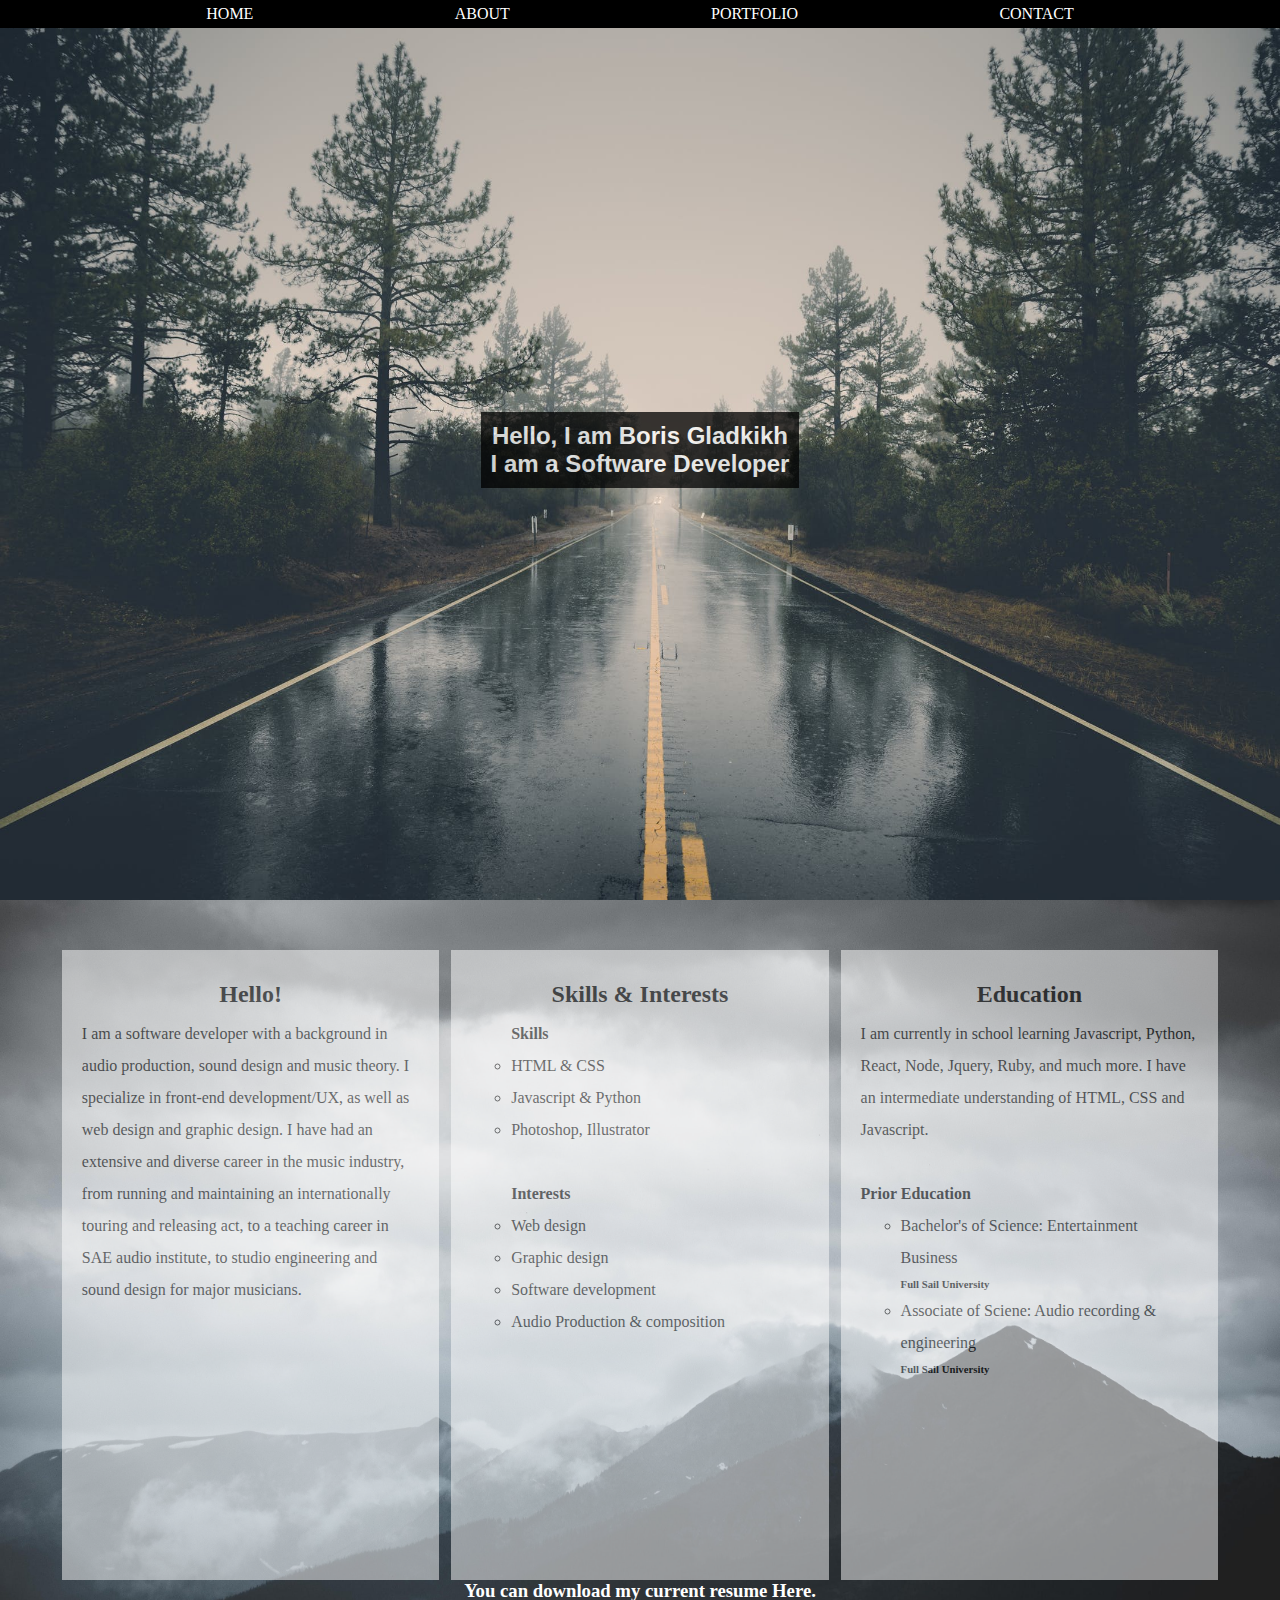
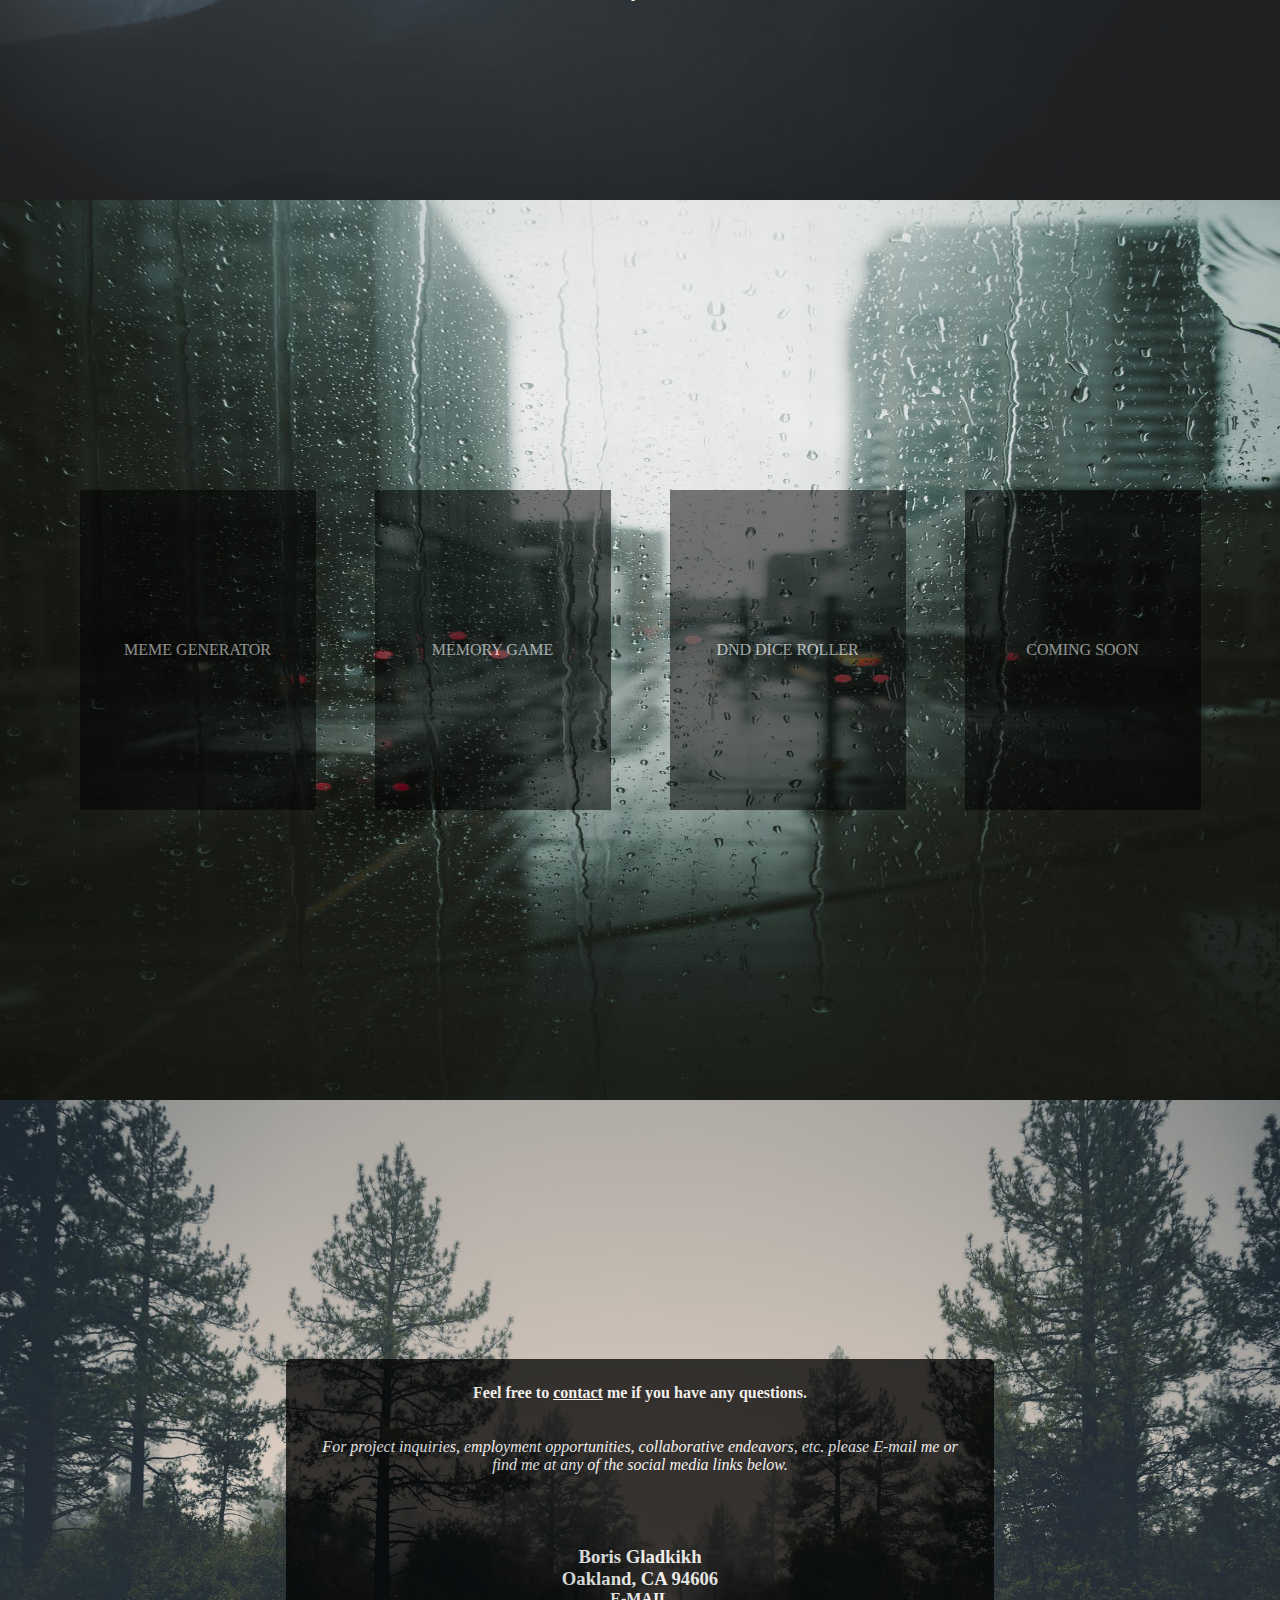
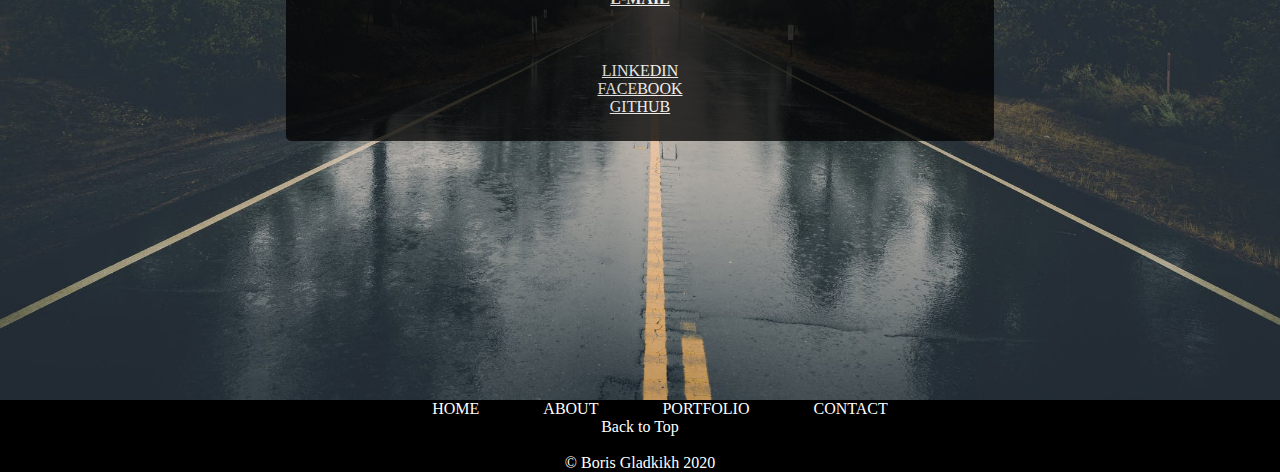
<file: index.html>
<!DOCTYPE html>
<html lang="en">
<head>
  <meta charset="UTF-8">
  <meta name="viewport" content="width=device-width, initial-scale=1.0">
  <meta http-equiv="X-UA-Compatible" content="ie=edge">
  <title>Boris Gladkikh</title>
  <link rel="stylesheet" href="style.css">
</head>
<body>
    <nav>
        <li><a href="#home">HOME</a></li>
        <li><a href="#about">ABOUT</a></li>
        <li><a href="#portfolio">PORTFOLIO</a></li>
        <li><a href="#contact">CONTACT</a></li>
        </ul>
       
    </nav>
  <section class="container" id="home">
     <div class=title>
        <h2>Hello, I am <span id="color">Boris Gladkikh<br>
            I am a <span class="anim" id="thing"></span></h2>
         </div>
    
     </section>

<section class="container" id="about">
 
  <div class="column">
    <h2>Hello!</h2>
    I am a software developer with a background in audio production, sound design and music theory.
     I specialize in front-end development/UX, as well as web design and graphic design. I have had an 
     extensive and diverse career in the music industry, from running and maintaining an internationally 
     touring and releasing act, to a teaching career in SAE audio institute, to studio engineering and 
     sound design for major musicians. <br><br><br>
     
  </div>

<div class="column">
    <h2>Skills & Interests</h2>
    <ul>
      <h4>Skills</h4>
      <li>HTML & CSS</li>
      <li>Javascript & Python</li>
      <li>Photoshop, Illustrator</li><br>
      <h4>Interests</h4>
      <li>Web design</li>
      <li>Graphic design</li>
      <li>Software development</li>
      <li>Audio Production & composition</li>
    </ul>
  
</div>
<div class="column">
    <h2>Education</h2>
    <p>I am currently in school learning Javascript, Python, React, Node, 
      Jquery, Ruby, and much more. I have an intermediate understanding of HTML, CSS and Javascript.</p><br>
      <h4>Prior Education</h4>
    
    <ul>
      <li>Bachelor's of Science: Entertainment Business</li>
      <h6>Full Sail University</h6>
      <li>Associate of Sciene: Audio recording & engineering</li>
      <h6>Full Sail  University</h6>
    </ul><br>
  
</div>
<div><h3>You can download my current resume <a href="https://github.com/gladkillmusic/portfoliowebsite/raw/master/Boris%20Gladkikh%202019%20resume.pdf">Here.</a></h3>
</div>
</section>

<section class="container" id="portfolio">

<a class="box" href="https://gladkillmusic.github.io/memegenerator/" target="_blank">MEME GENERATOR</a>
<a class="box" href="https://gladkillmusic.github.io/memorygame/" target="_blank">MEMORY GAME</aclass="box">
<a class="box" href="https://gladkillmusic.github.io/diceroller/" target="_blank">DND DICE ROLLER</a>
<a class="box" href="#portfolio">COMING SOON</a>


</section>

<section class="container" id="contact">
    <div class="contactbox">
        <h4>Feel free to <a href="mailto:borisagladkikh@gmail.com">contact</a> me if you have any questions. </h4><br><br>
  

    <em>For project inquiries, employment opportunities, collaborative endeavors, etc. please E-mail me or find me at any of the social media links below.</em>
    <br>
    <br>
    <br>
    <br>
    
    <h3>
      Boris Gladkikh <br>
      Oakland, CA 94606 
    </h3>
    <h4><a href="mailto:borisagladkikh@gmail.com">E-MAIL</a></h4>
    <br>
    <br>
    <br>
    
    
   <a href="https://www.linkedin.com/in/boris-gladkikh-268a9b16b/"target="_blank">LINKEDIN</a>
   <a href="https://www.facebook.com/borisgladkill"target="_blank">FACEBOOK</a>
   <a href="https://github.com/gladkillmusic"target="_blank">GITHUB</a>

    </div>
    

  
  </section>
    
  <footer>
    <ul>
      <li><a href="#home">HOME</a></li>
      <li><a href="#about">ABOUT</a></li>
      <li><a href="#portfolio">PORTFOLIO</a></li>
      <li><a href="#contact">CONTACT</a></li>
      </ul>
      <p><a href="#">Back to Top</a>
      </p><br>
      <p> &copy  Boris Gladkikh 2020</p>
  </footer>



  
</body>
</html>
</file>
<file: style.css>
*{
    border:0;
    margin:0;
    box-sizing:border-box;
}

body {
    background-color: black;
    color: white;
}
body h1 {
    text-align:center;

}

nav {
    width:100%;
    background-color:black;
    position:fixed;
    top:0px;
    display:flex;
    justify-content: space-evenly;
    
    z-index: 2;
    padding: 5px;
}

nav a {
    text-decoration: none;
}




li {
    list-style-type:none;
    

}


.container {
    margin: auto;
    padding: 50px;
    display: flex; 
    width: 100%;
    height: auto;
    min-height: 100vh;
    flex-direction: row;
    flex-wrap: wrap;
    height: 800px;
    align-items: flex-start;
   

}

#home {
    height: 500px;
    text-align: center;
    align-items: center;
    justify-content: center;
    background-image:url(img/forestroad.jpeg);
    background-repeat: no-repeat;
    background-size: 100% 100%;
    font-family: Arial, Helvetica, sans-serif;

}

#about {
    background-image: url(img/mountain.jpeg);
    background-size: 100% 100%;
    min-height: 100vh;
    height: auto;
    justify-content: space-evenly;
    align-items: stretch;

}

#portfolio {
    background-image:url(img/rainstreet.jpeg);
    background-size: 100% 100%;
    align-items: center;
    justify-content: space-around;
}
#contact {
    height: 100vh;
    background-image:url(img/forestroad.jpeg);
    background-size: 100% 100%;
    align-items: center;
    justify-content: space-between;
}

.column {
    padding-top: 50px;
    min-height: 400px;
    height: auto;
    padding: 20px;
    width: 32%;
    text-align:left;
    background-color: white;
    opacity: .5;
    color: black;
    line-height:2;
}
.column>ul>li {
    list-style-type: circle;
}
.column h2 {
    text-align:center;
}

.column:hover {
    opacity: 1;
    background-color:black;
    color:white;
}

.box {
    background-color: black;
    opacity: .5;
    min-width: 20%;
    width:auto;
    height:40%;
    display:flex;
    align-items:center;
    justify-content: center;
    transform:scale(1);
    
}

.box:hover {
    opacity: 1;
    transform:scale(.97);
}

.box a {
    color:white;
}

.title {
    background-color: black;
    padding: 10px;
    opacity: .75;
    
}

a {
    color:white;
    text-decoration: none;

}

a:hover {
    color: yellow;
}

footer {
    text-align:center;
    bottom:0px;
    
}

footer a{    
    color:white;
    text-decoration: none;
}

footer a:hover {
    font: yellow;
}

footer>ul {
    word-spacing: 60px;

}

footer>ul>li {
    display: inline;
}

.contactbox {
    width: 60%;
    margin:auto;
    background-color:black;
    color:white;
    padding: 25px;
    text-align: center;
    border-radius: 5px;
    display:flex;
    flex-direction: column;
    justify-content:space-evenly;
    opacity:.75;
}

.contactbox>ul {
    word-spacing: 60px;

}

.contactbox>ul>li {
    display: inline;


}

#thing::before {
    content: "Software Developer";
    animation: text infinite 8s;
    animation-timing-function: linear;
  
  }

  .contactbox a {
      text-decoration: underline;
  }
  @keyframes text {
    0% {
      content: "Software Developer";
    }
    20% {
      content: "Graphic Designer";
    }
    40% {
      content: "Web Designer";
    }
    60% {
      content: "Musician";
    }
    80% {
      content: "Producer";
    }
    100% {
      content: "Software Developer"
    }
  }
</file>
